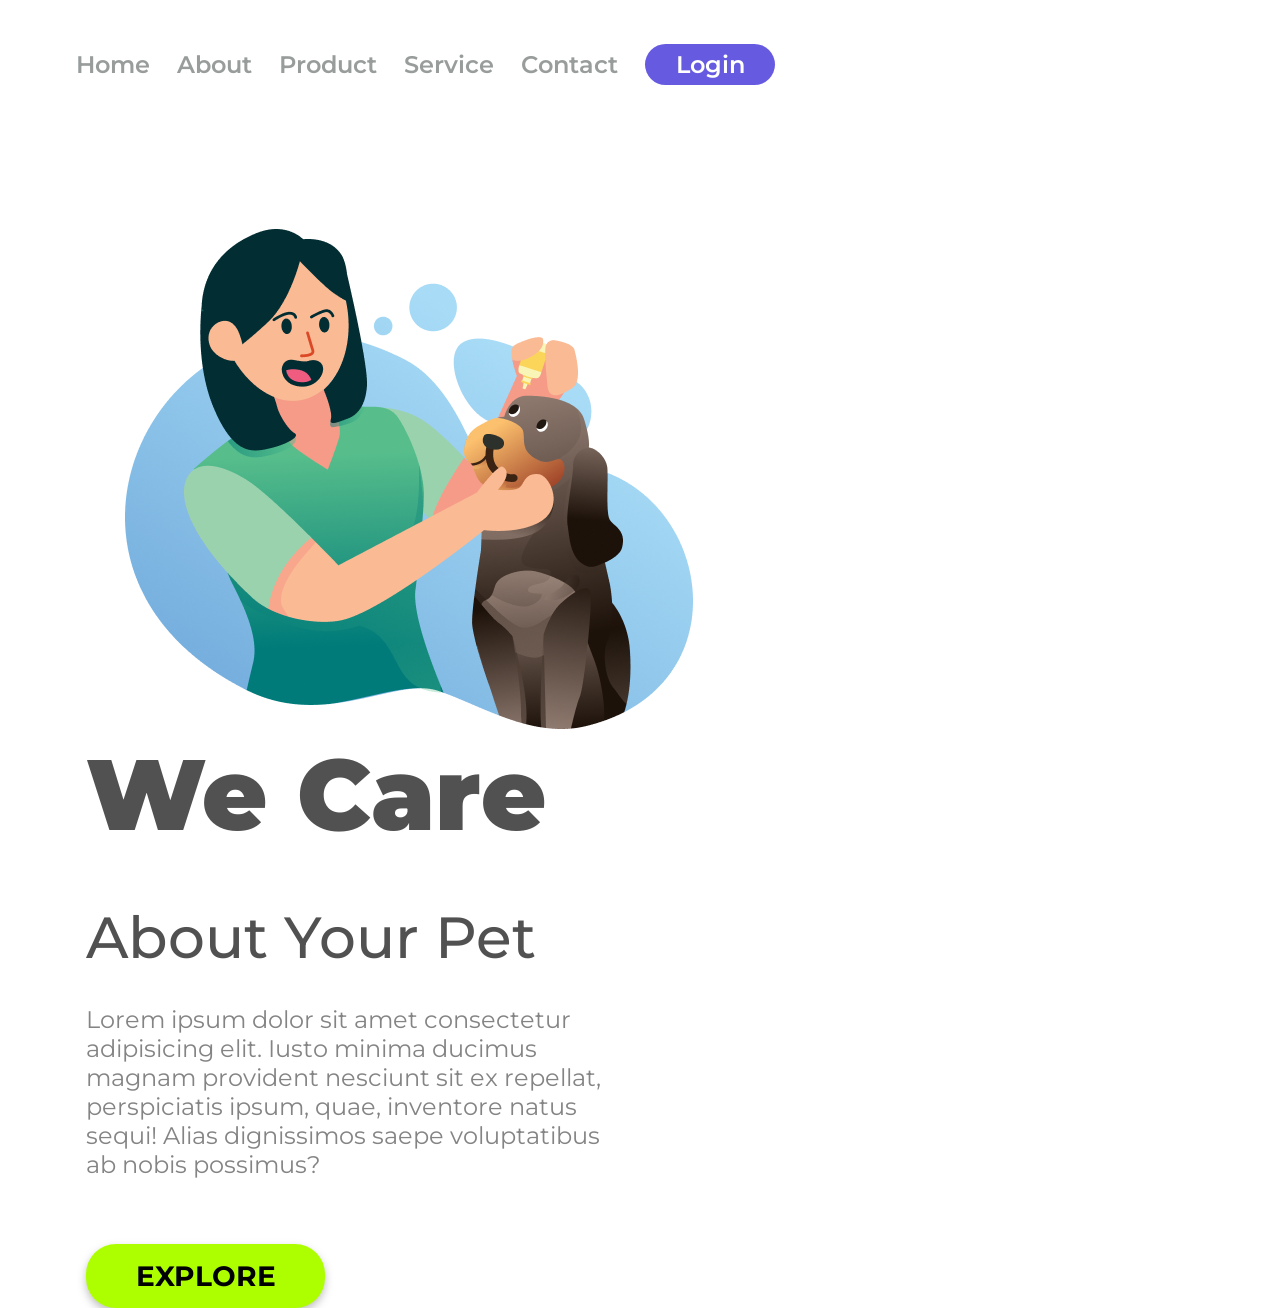
<file: index.html>
<!DOCTYPE html>
<html lang="pt-br">
<head>
    <meta charset="UTF-8">
    <meta http-equiv="X-UA-Compatible" content="IE=edge">
    <meta name="viewport" content="width=device-width, initial-scale=1.0">
    <title>We care</title>
    <link rel="stylesheet" href="./projeto.css">
    
    <link rel="preconnect" href="https://fonts.googleapis.com">
    <link rel="preconnect" href="https://fonts.gstatic.com" crossorigin>
    <link href="https://fonts.googleapis.com/css2?family=Montserrat:wght@400;500;600;700;900&display=swap" rel="stylesheet">
</head>

<body>
    <header>
        <a class="link-header">Home</a>
        <a class="link-header">About</a>
        <a class="link-header">Product</a>
        <a class="link-header">Service</a>
        <a class="link-header">Contact</a>
        <button class="button-header">Login</button>
    </header>
    
    <main>
       
            <img src="/img/we care.png" alt="we-care-logo" class="logo-image">
      
      
        <div class="section">   
            <h1>We Care </h1>
            <h2>About Your Pet</h2>
            <P>Lorem ipsum dolor sit amet consectetur adipisicing elit. Iusto minima ducimus magnam provident nesciunt sit ex repellat, perspiciatis ipsum, quae, inventore natus sequi! Alias dignissimos saepe voluptatibus ab nobis possimus?</P>
            <button class="button-main">EXPLORE</button>
        </div>     
    </main>
</body>
</html>
</file>
<file: projeto.css>
* { 
    font-family: 'Montserrat', sans-serif;
    margin: 0;
    padding: 0;
    box-sizing: border-box;
}

header{
    margin-left: 76px;
    margin-top: 44px;
    margin-bottom: 144px;
    word-spacing: 23px;
}

.link-header{
    font-weight: 600;
    font-size: 24px;
    line-height: 29px;
    color: #989D9C;
    cursor: pointer;
}

.button-header {
    background: #665AE1;
    border-radius: 20.5px;
    width: 130px;
    height: 41px;
    border: none;
    
    font-weight: 600;
    font-size: 24px;
    line-height: 29px;
    color: #FFFFFF;

    cursor: pointer;
}

.logo-image{
    width: 568px;
    height: 500px;
    margin-left: 125px;
    display: inline-block;
}

.section{
    display: inline-block;
    margin-left: 86px;
}

h1{
    font-weight: 900;
    font-size: 100px;
    line-height: 122px;
    color: #515151;
    margin-bottom: 47px;
}

h2{
    font-weight: 500;
    font-size: 58px;
    line-height: 71px;
    color: #515151;
}

p{
    font-weight: 400;
    font-size: 24px;
    line-height: 29px;
    color: #848484;
    width: 515px;
    margin-top: 32px;
    margin-bottom: 65px;
}

.button-main{
    background: #ADFF00;
    border-radius: 30px;
    width: 239px;
    height: 64px;
    border: none;    
    
    font-weight: 700;
    font-size: 28px;
    line-height: 34px;
    color: #000000;

    cursor: pointer;
    filter: drop-shadow(0px 4px 4px rgba(0, 0, 0, 0.25));
}

@media screen and (max-width: 1000px){
    
    header{
        display: none;
    }

    p{
        display: none;
    }

    h1{
        position: absolute;
        width: 263px;
        height: 52px;
        font-weight: 900;
        font-size: 50px;
        line-height: 61px;
        top: 60%;
    }

    h2{
        position: absolute;
        width: 232px;
        height: 37px;
        font-weight: 500;
        font-size: 30px;
        line-height: 37px;
        top: 68%;
    }

    .button-main{
        position: absolute;
        left: 19.25%;
        right: 19.25%;
        top: 78.44%;
        bottom: 35.9%;
        font-weight: 700;
        font-size: 28px;
        line-height: 34px;
    }

    .logo-image{
        position: absolute;
        width: 354px;
        height: 317px;
        right: 4%;
        top: 12%;
    }
}
</file>
